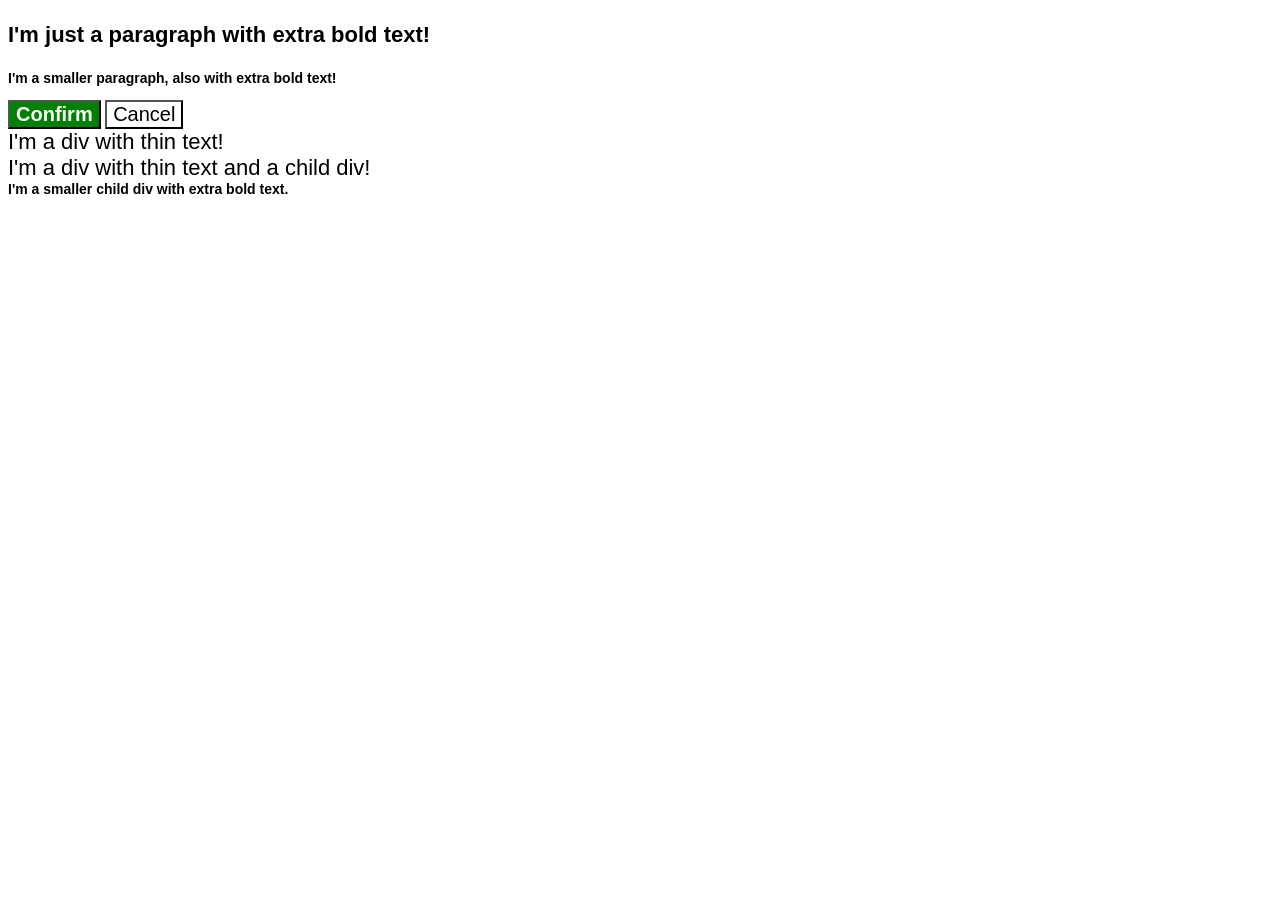
<file: 01-cascade-fix/index.html>
<!DOCTYPE html>
<html lang="en">
  <head>
    <meta charset="UTF-8">
    <meta http-equiv="X-UA-Compatible" content="IE=edge">
    <meta name="viewport" content="width=device-width, initial-scale=1.0">
    <title>Fix the Cascade</title>
    <link rel="stylesheet" href="style.css">
  </head>
  <body>
    <p class="para">I'm just a paragraph with extra bold text!</p>
    <p class="para small-para">I'm a smaller paragraph, also with extra bold text!</p>

    <button id="confirm-button" class="button confirm">Confirm</button>
    <button id="cancel-button" class="button cancel">Cancel</button>

    <div class="text">I'm a div with thin text!</div>
    <div class="text">I'm a div with thin text and a child div!
      <div class="text child">I'm a smaller child div with extra bold text.</div>
    </div>
  </body>
</html>
</file>
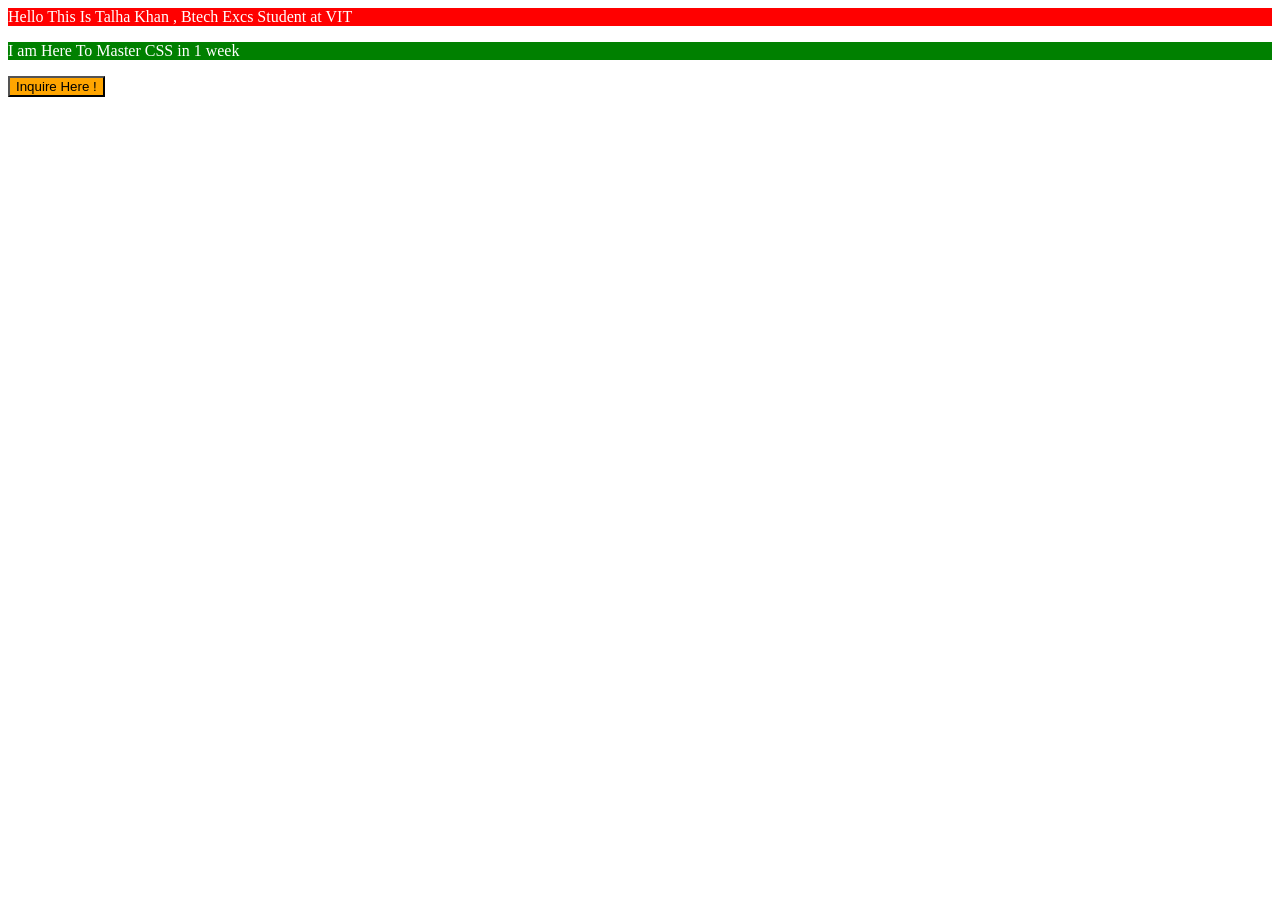
<file: 01-css-methods/index.html>
<!DOCTYPE html>
<html lang="en">
<head>
    <link href="styles.css" rel="stylesheet">
    <meta charset="UTF-8">
    <meta name="viewport" content="width=device-width, initial-scale=1.0">
    <title>Welcome To Css !</title>
    <style>
        p
        {
            color: white;
            background-color: green;
        }
    </style>
</head>
<body>
    <div> Hello This Is Talha Khan , Btech Excs Student at VIT </div>
    <p> I am Here To Master CSS in 1 week </p>
    <button style="color: black; background-color: orange;">Inquire Here !</button>   
</body>
</html>
</file>
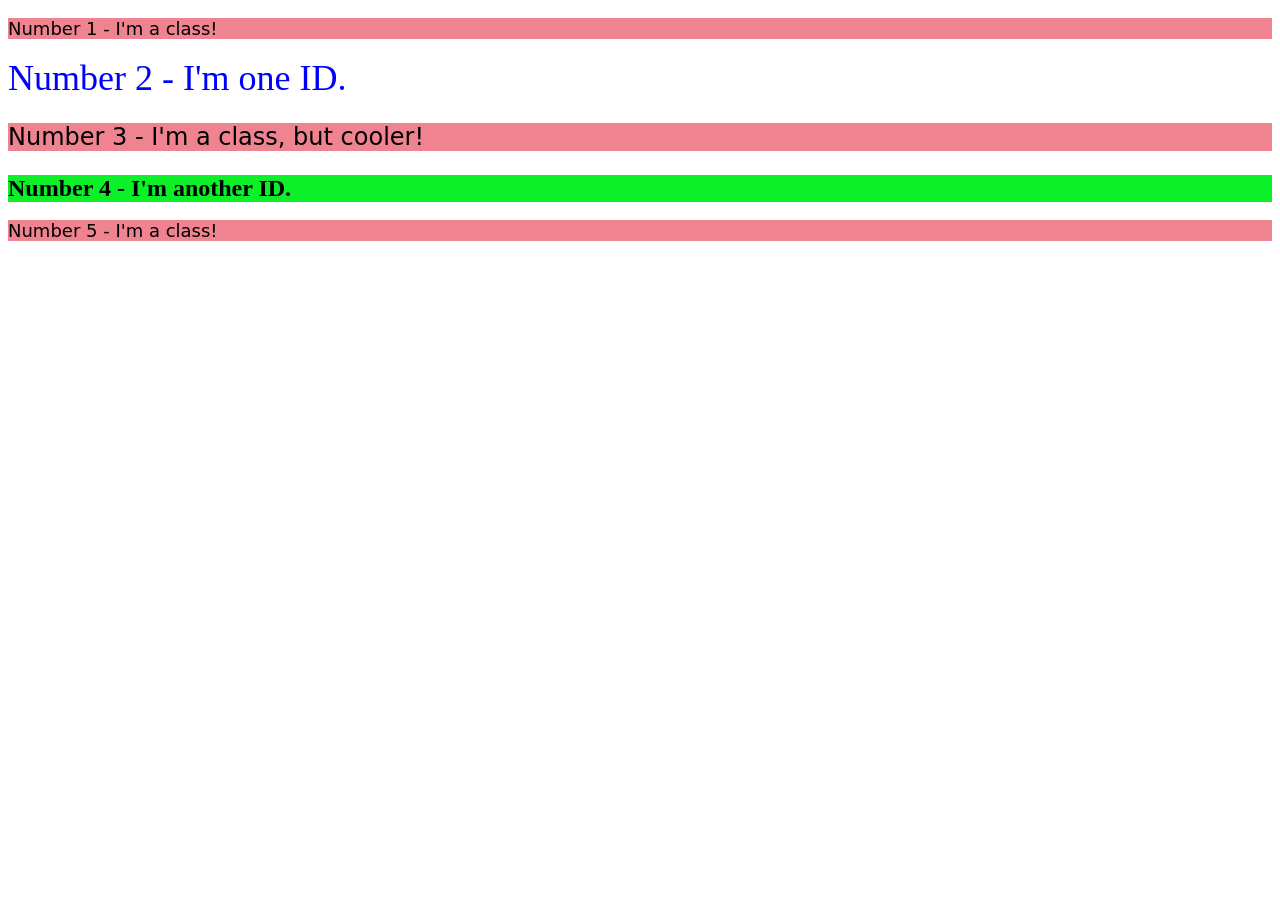
<file: 02-class-id-selectors/index.html>
<!DOCTYPE html>
<html lang="en">
  <head>
    <meta charset="UTF-8">
    <meta http-equiv="X-UA-Compatible" content="IE=edge">
    <meta name="viewport" content="width=device-width, initial-scale=1.0">
    <title>Class and ID Selectors</title>
    <link rel="stylesheet" href="style.css">
  </head>
  <body>
    <p class="same">Number 1 - I'm a class!</p>
    <div id="unique">Number 2 - I'm one ID.</div>
    <p class="different">Number 3 - I'm a class, but cooler!</p>
    <div class="samebutdiff" ><strong>Number 4 - I'm another ID.</strong></div>
    <p class="same">Number 5 - I'm a class!</p>
  </body>
</html>
</file>
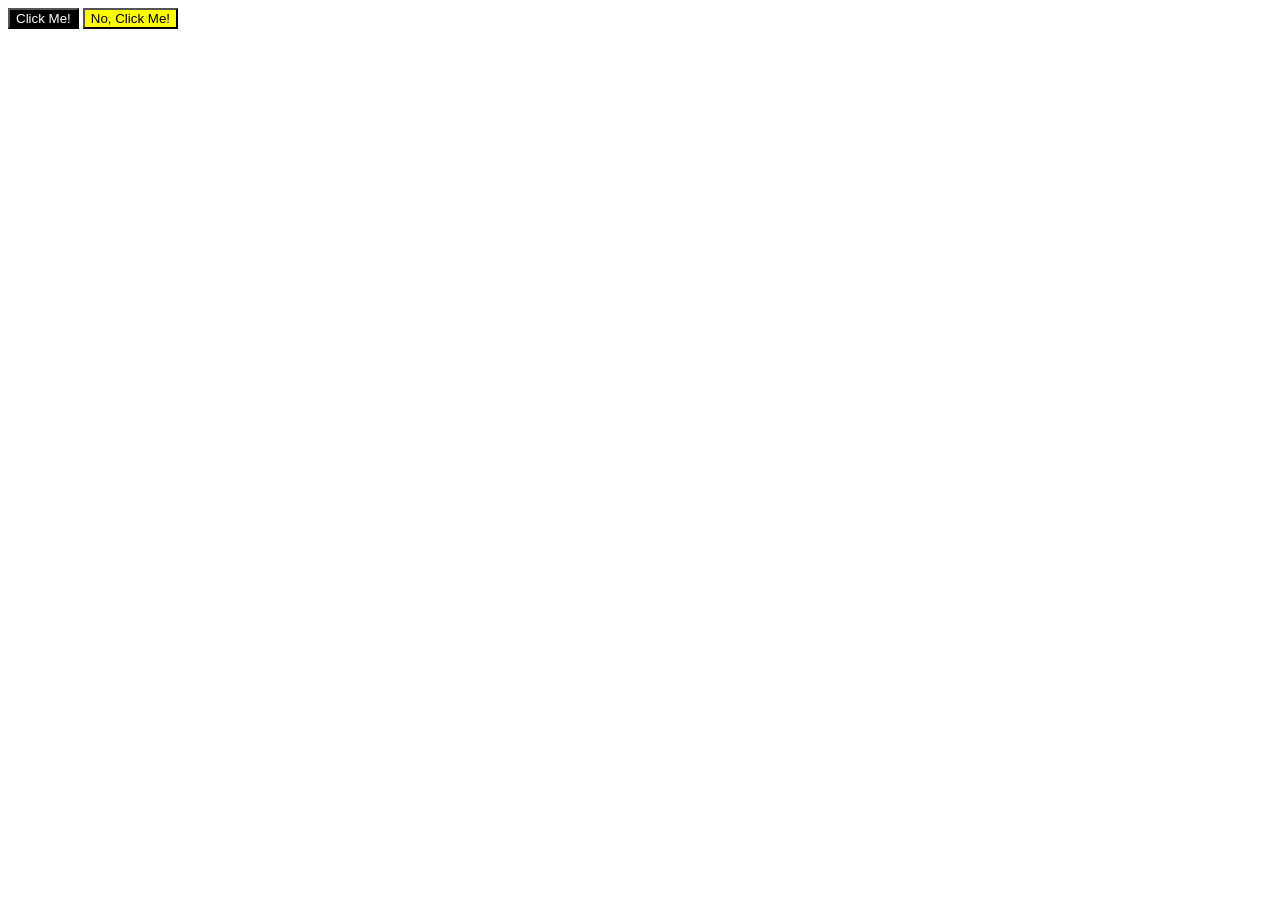
<file: 03-grouping-selectors/index.html>
<!DOCTYPE html>
<html lang="en">
<head>
    <meta charset="UTF-8">
    <meta name="viewport" content="width=device-width, initial-scale=1.0">
    <title>Document</title>
    <link rel="stylesheet" href="style.css">
</head>
<body>
    <button class="iam">Click Me!</button>
    <button class="noi">No, Click Me!</button>
</body>
</html>
</file>
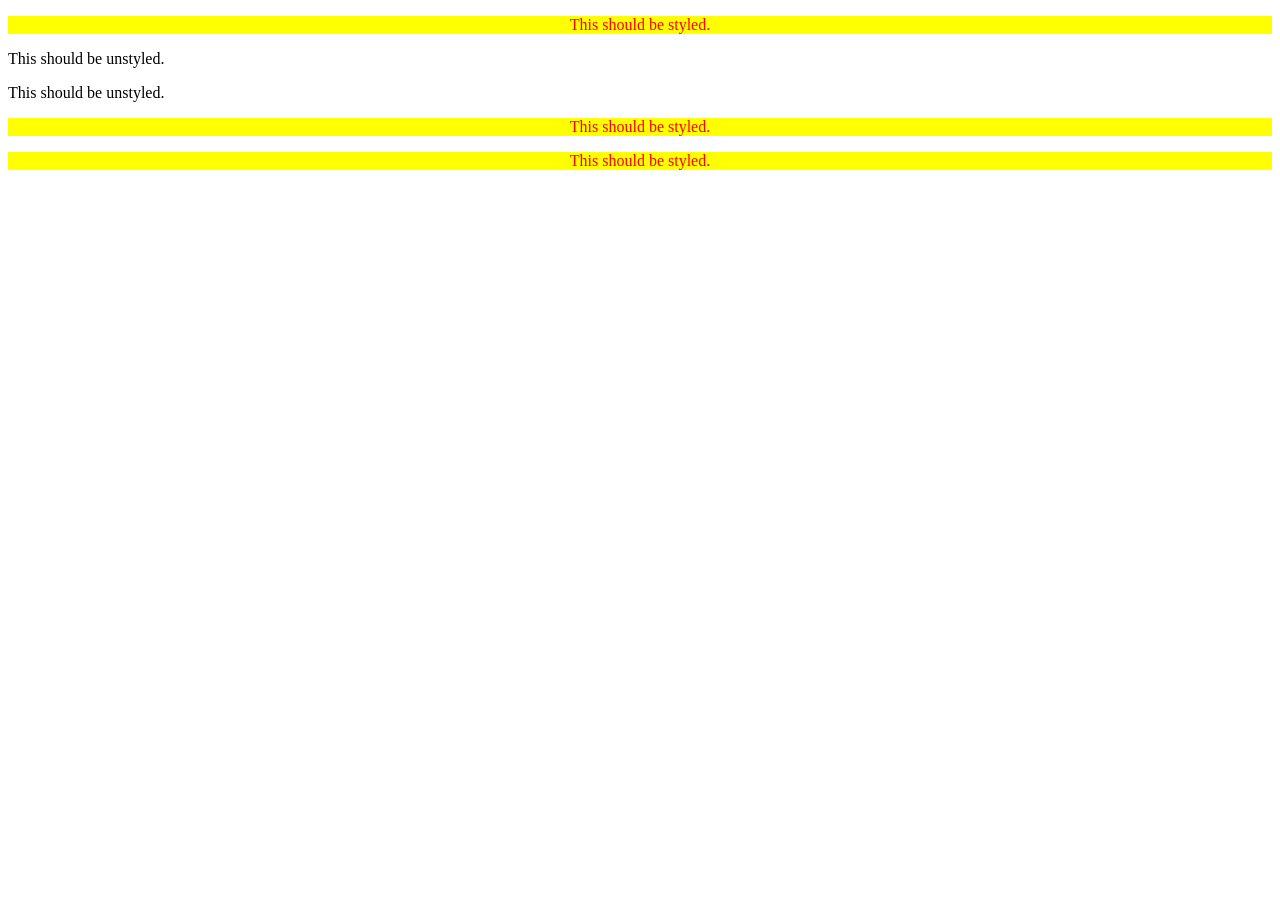
<file: 05-descendant-combinator/index.html>
<!DOCTYPE html>
<html lang="en">
  <head>
    <meta charset="UTF-8">
    <meta http-equiv="X-UA-Compatible" content="IE=edge">
    <meta name="viewport" content="width=device-width, initial-scale=1.0">
    <title>Descendant Combinator</title>
    <link rel="stylesheet" href="style.css">
  </head>
  <body>
    <div class="container">
      <p class="text">This should be styled.</p>
    </div>
    <p class="text">This should be unstyled.</p>
    <p class="text">This should be unstyled.</p>
    <div class="container">
      <p class="text">This should be styled.</p>
      <p class="text">This should be styled.</p>
    </div>
  </body>
</html>
</file>
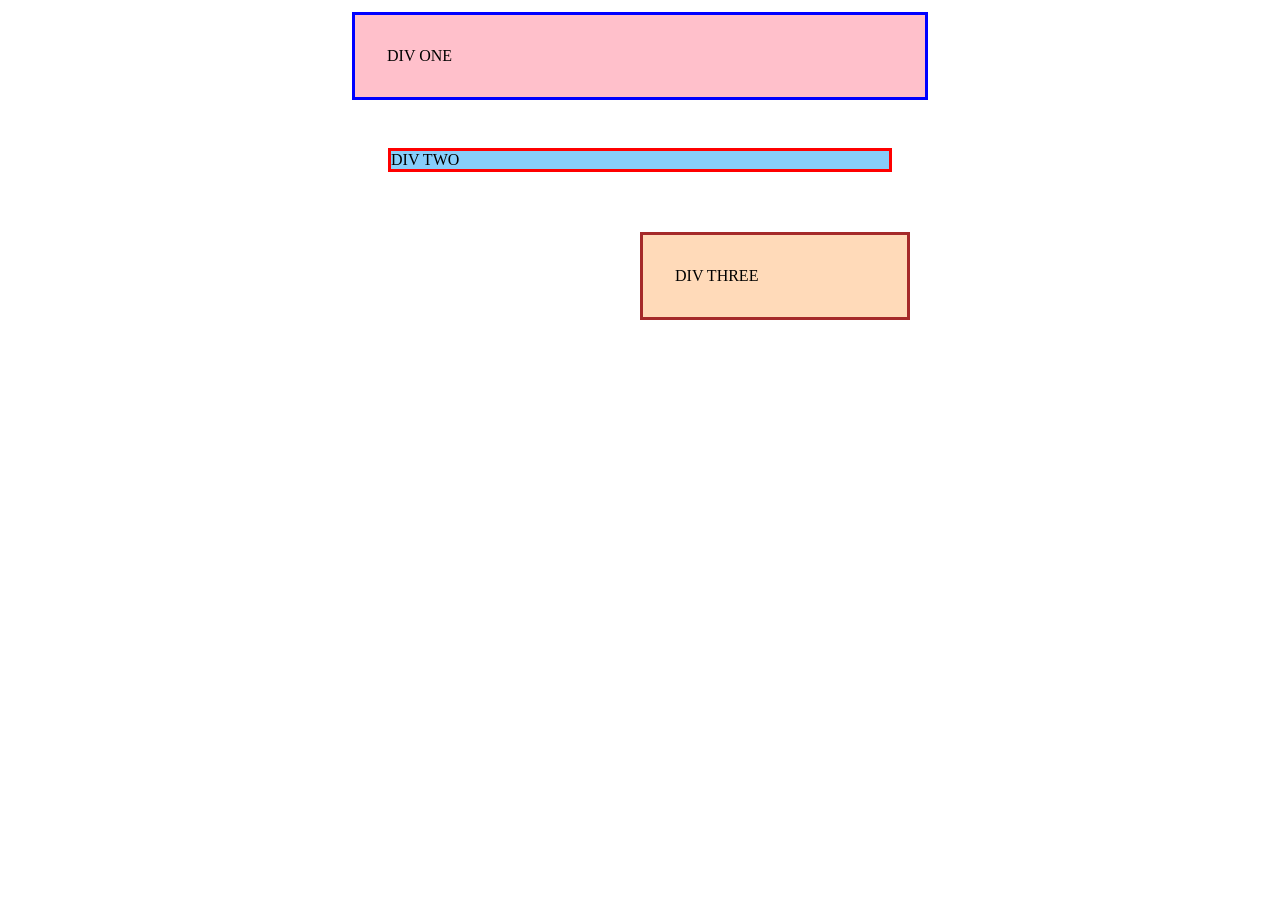
<file: 06-margin-and-padding-1/index.html>
<!DOCTYPE html>
<html lang="en">
  <head>
    <meta charset="UTF-8">
    <meta http-equiv="X-UA-Compatible" content="IE=edge">
    <meta name="viewport" content="width=device-width, initial-scale=1.0">
    <title>Margin and Padding exercise</title>
    <link rel="stylesheet" href="style.css">
  </head>
  <body>
    <div class="one">
      DIV ONE
    </div>
    <div class="two">
      DIV TWO
    </div>
    <div class="three">
      DIV THREE
    </div>
  </body>
</html>
</file>
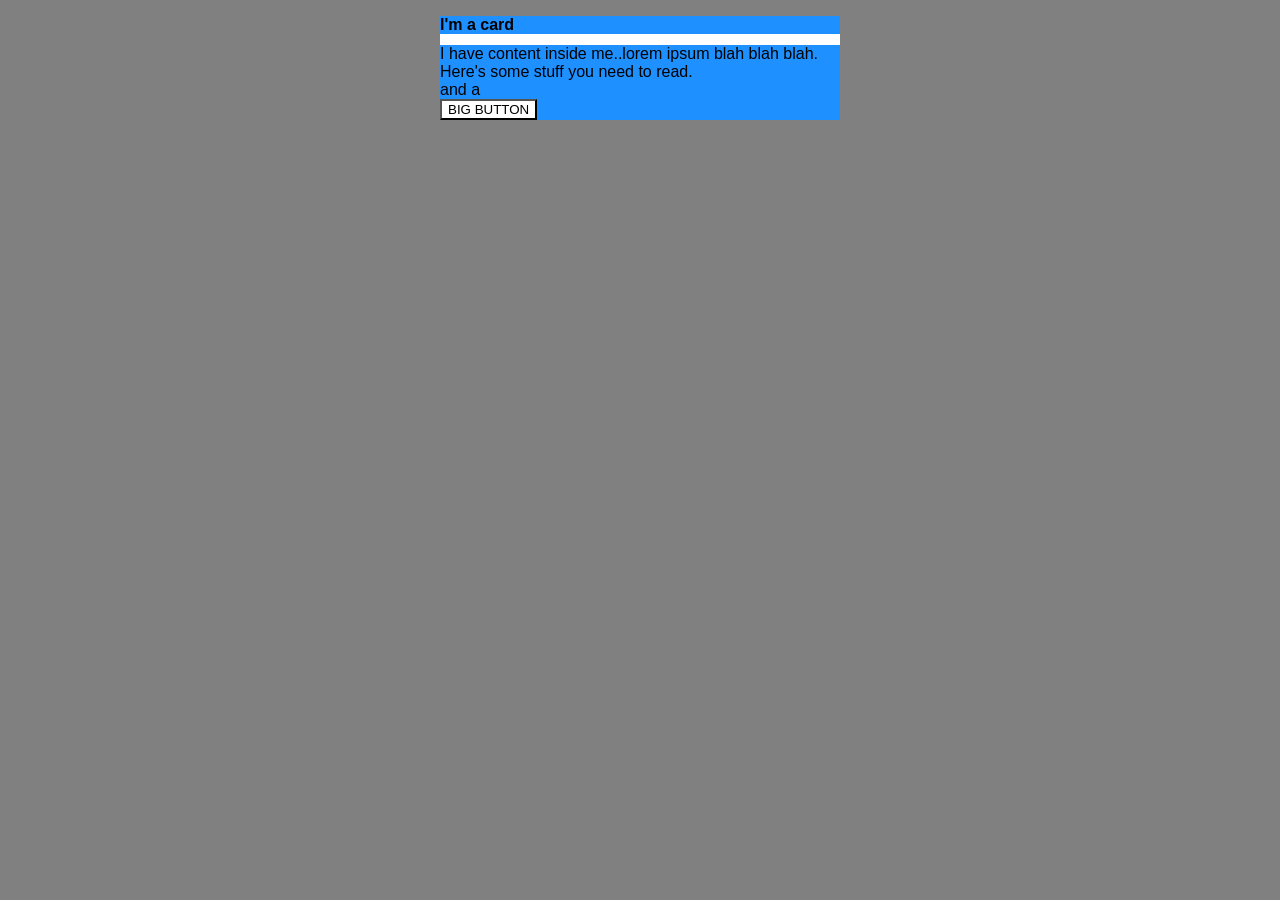
<file: 06-margin-and-padding-2/index.html>
<!DOCTYPE html>
<html lang="en">
  <head>
    <meta charset="UTF-8">
    <meta http-equiv="X-UA-Compatible" content="IE=edge">
    <meta name="viewport" content="width=device-width, initial-scale=1.0">
    <title>Margin and Padding exercise 2</title>
    <link rel="stylesheet" href="style.css">
  </head>
  <body>
    <div class="card">
      <h1 class="title">I'm a card</h1>
      <div class="content">I have content inside me..lorem ipsum blah blah blah. Here's some stuff you need to read.</div>
      <div class="button-container">and a<br><button>BIG BUTTON</button></br></div>
    </div>
  </body>
</html>
</file>
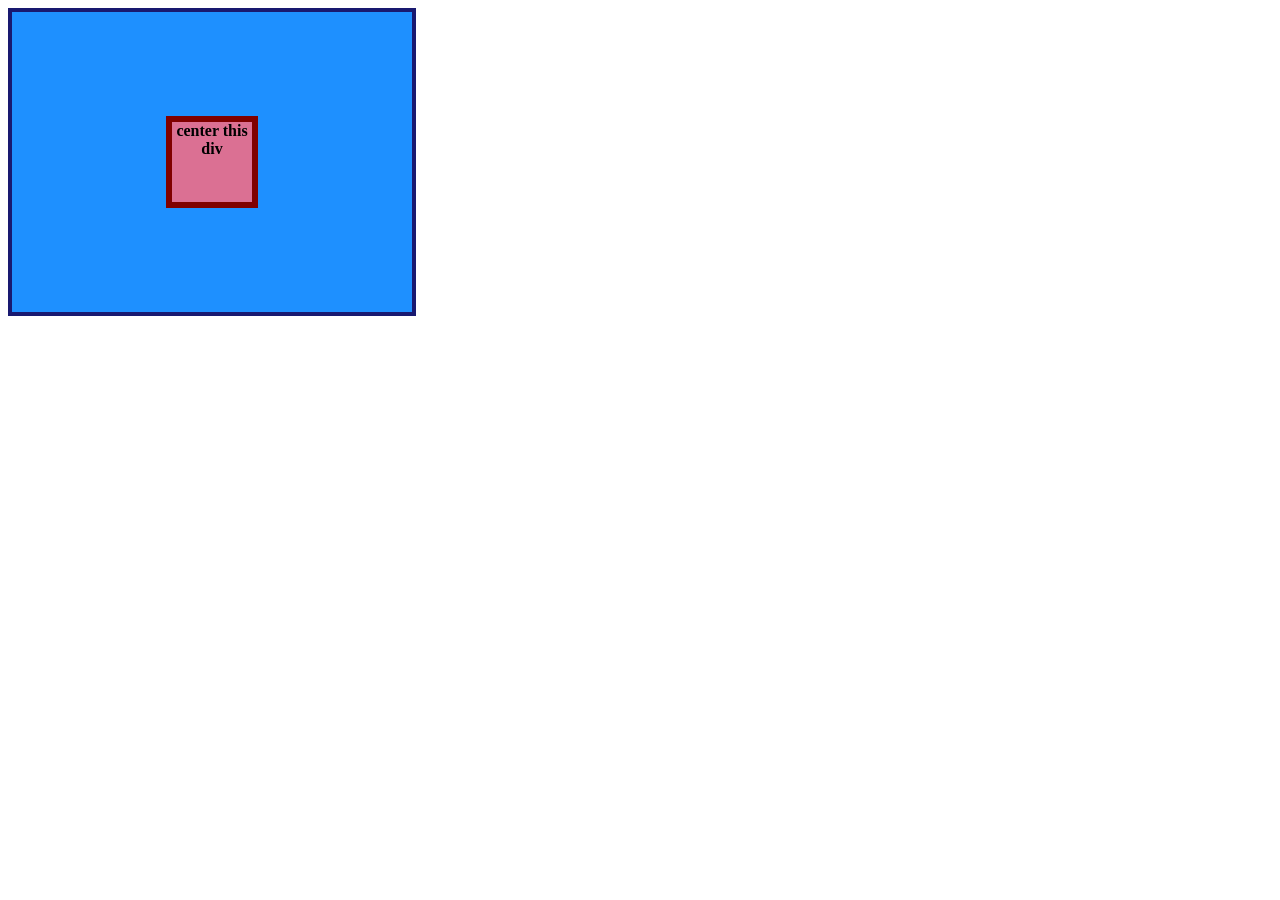
<file: flexbox/Problem_1/index.html>
<!DOCTYPE html>
<html lang="en">
  <head>
    <meta charset="UTF-8">
    <meta http-equiv="X-UA-Compatible" content="IE=edge">
    <meta name="viewport" content="width=device-width, initial-scale=1.0">
    <title>CENTER THIS DIV</title>
    <link rel="stylesheet" href="style.css">
  </head>
  <body>
    <div class="container">
      <div class="box">center this div</div>
    </div>
  </body>
</html>
</file>
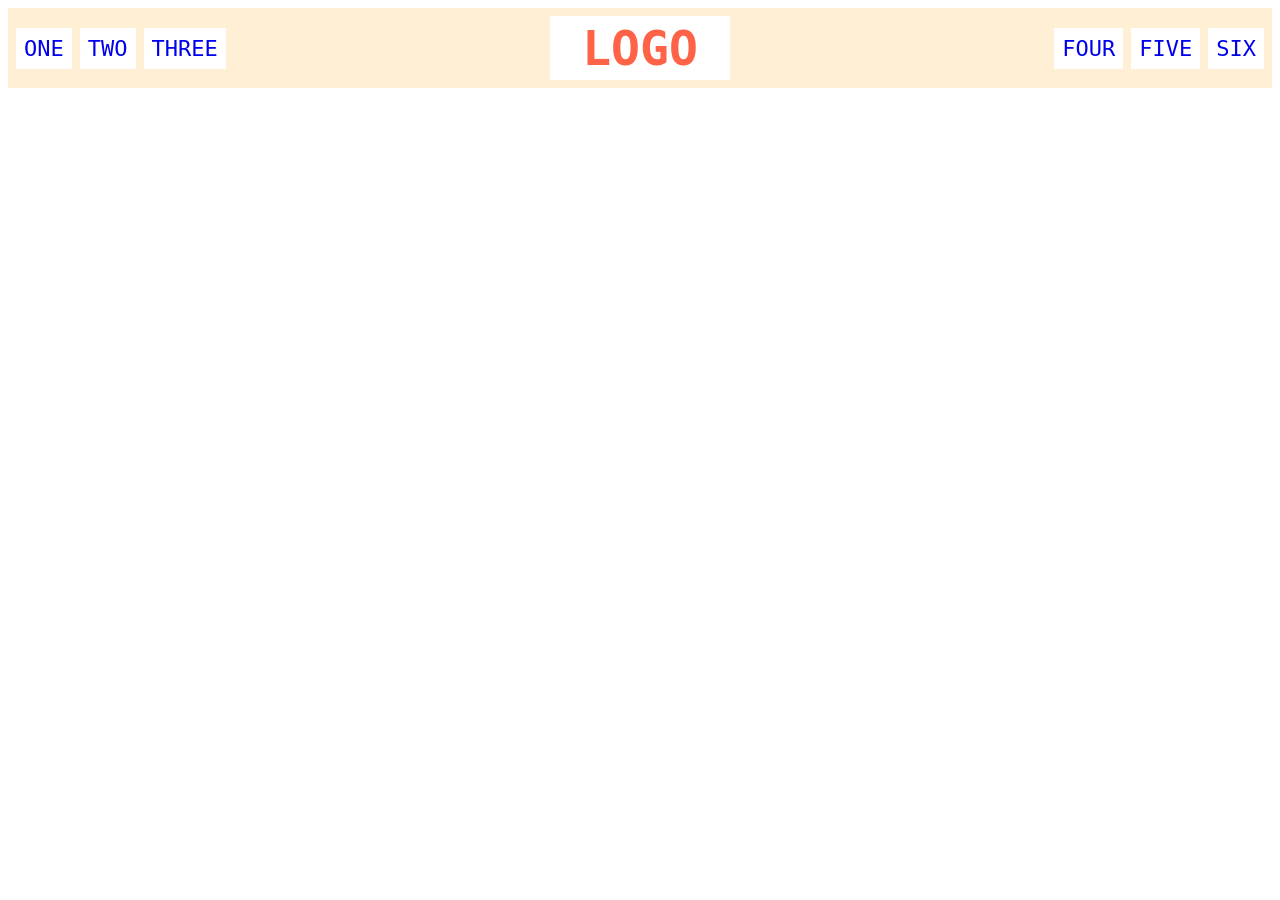
<file: flexbox/Problem_2/index.html>
<!DOCTYPE html>
<html lang="en">
  <head>
    <meta charset="UTF-8">
    <meta http-equiv="X-UA-Compatible" content="IE=edge">
    <meta name="viewport" content="width=device-width, initial-scale=1.0">
    <title>Flex Header</title>
    <link rel="stylesheet" href="style.css">
  </head>
  <body>
    <div class="header">
      <div class="left-links">
        <ul>
          <li><a href="#">ONE</a></li>
          <li><a href="#">TWO</a></li>
          <li><a href="#">THREE</a></li>
        </ul>
      </div>
      <div class="logo">LOGO</div>
      <div class="right-links">
        <ul>
            
          <li><a href="#">FOUR</a></li>
          <li><a href="#">FIVE</a></li>
          <li><a href="#">SIX</a></li>
        </ul>
      </div>
    </div>
  </body>
</html>
</file>
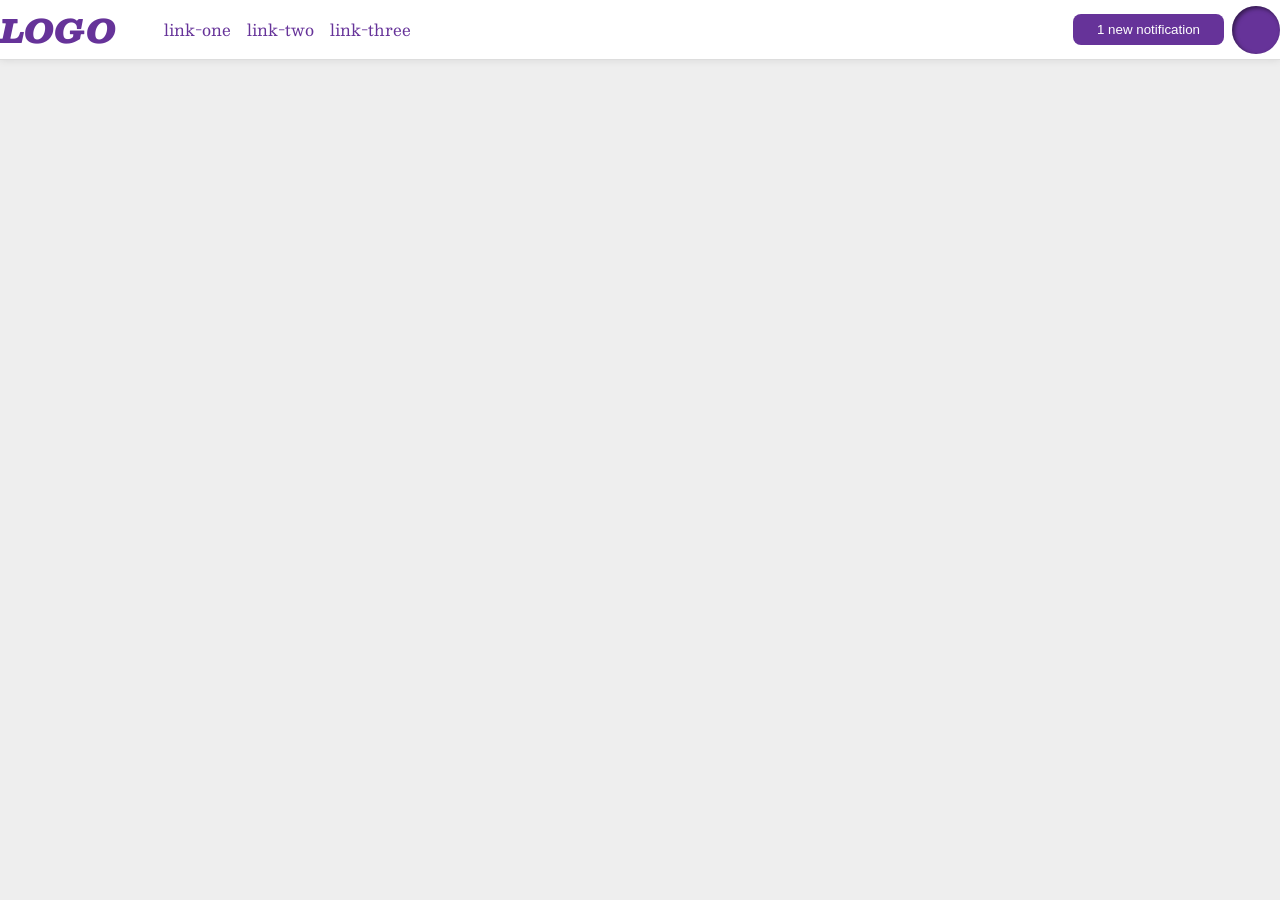
<file: flexbox/Problem_3/index.html>
<!DOCTYPE html>
<html lang="en">
  <head>
    <meta charset="UTF-8">
    <meta http-equiv="X-UA-Compatible" content="IE=edge">
    <meta name="viewport" content="width=device-width, initial-scale=1.0">
    <title>Flex Header 2</title>
    <link rel="stylesheet" href="style.css">
  </head>
  <body>
    <div class="header">
      <div class="left">
        <div class="logo">
          LOGO
        </div>
        <ul class="links">
          <li><a href="https://google.com">link-one</a></li>
          <li><a href="https://google.com">link-two</a></li>
          <li><a href="https://google.com">link-three</a></li>
        </ul>
      </div>
      <div class = "right">
       <button class="notifications">
         1 new notification
       </button>
       <div class="profile-image"></div>
      </div>
    </div>
  </body>
</html>
</file>
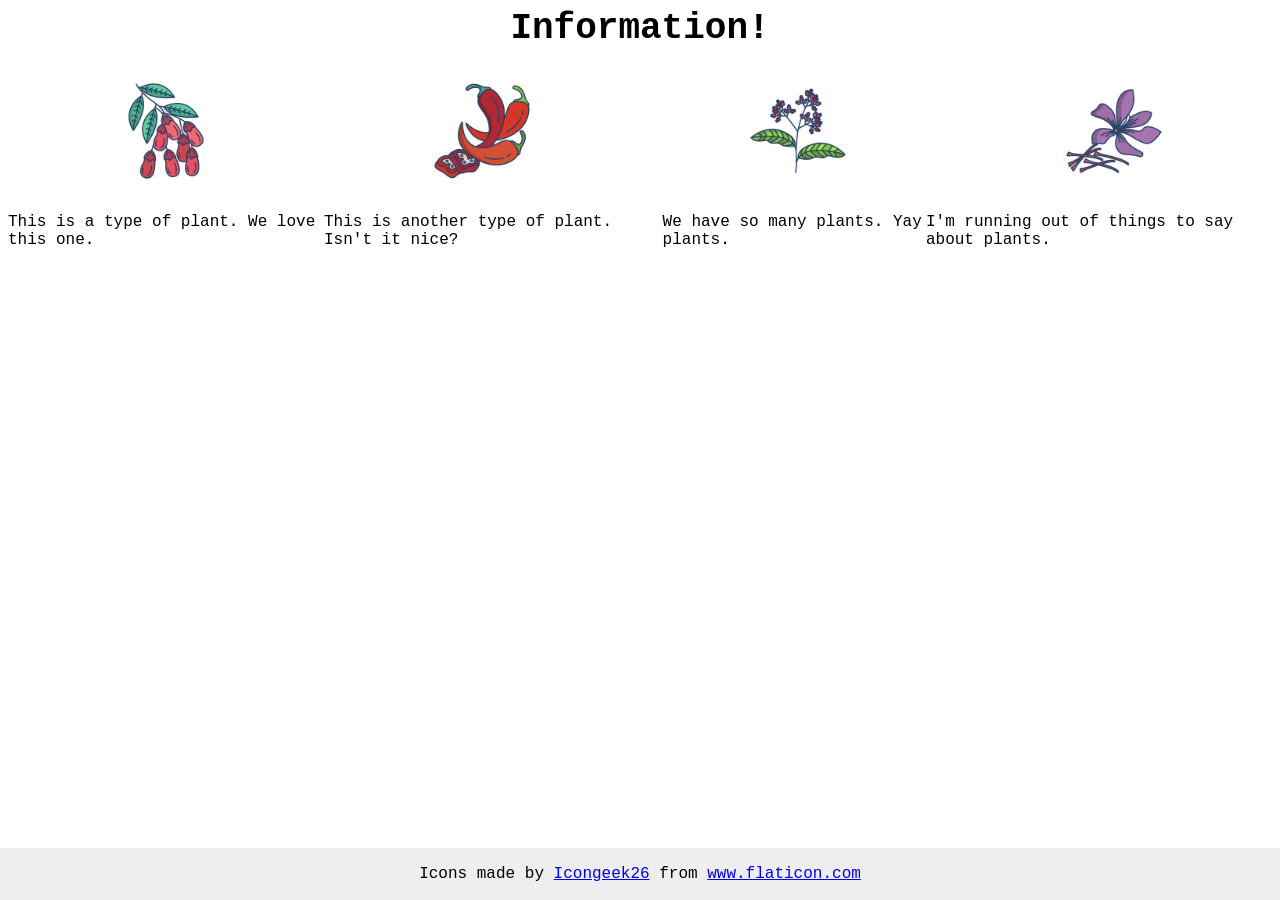
<file: flexbox/Problem_4/index.html>
<!DOCTYPE html>
<html lang="en">
  <head>
    <meta charset="UTF-8">
    <meta http-equiv="X-UA-Compatible" content="IE=edge">
    <meta name="viewport" content="width=device-width, initial-scale=1.0">
    <title>Information</title>
    <link rel="stylesheet" href="style.css">
  </head>
  <body>
   <div class="title-div">
    <div class="title">Information!</div>
   </div>
   <div class="img-div">
    <img src="./img/barberry.png" alt="barberry">
    <img src="./img/chilli.png" alt="chili"> 
    <img src="./img/pepper.png" alt="pepper">  
    <img src="./img/saffron.png" alt="saffron">
   </div>
   <div class="img-text-div">
    <div class="text">This is a type of plant. We love this one.</div>
    <div class="text">This is another type of plant. Isn't it nice?</div>
    <div class="text">We have so many plants. Yay plants.</div>
    <div class="text">I'm running out of things to say about plants.</div>
   </div>

    <!-- disregard this section, it's here to give attribution to the creator of these icons -->
    <div class="footer">
      <div>Icons made by <a href="https://www.flaticon.com/authors/icongeek26" title="Icongeek26">Icongeek26</a> from <a href="https://www.flaticon.com/" title="Flaticon">www.flaticon.com</a></div>
    </div>
  </body>
</html>
</file>
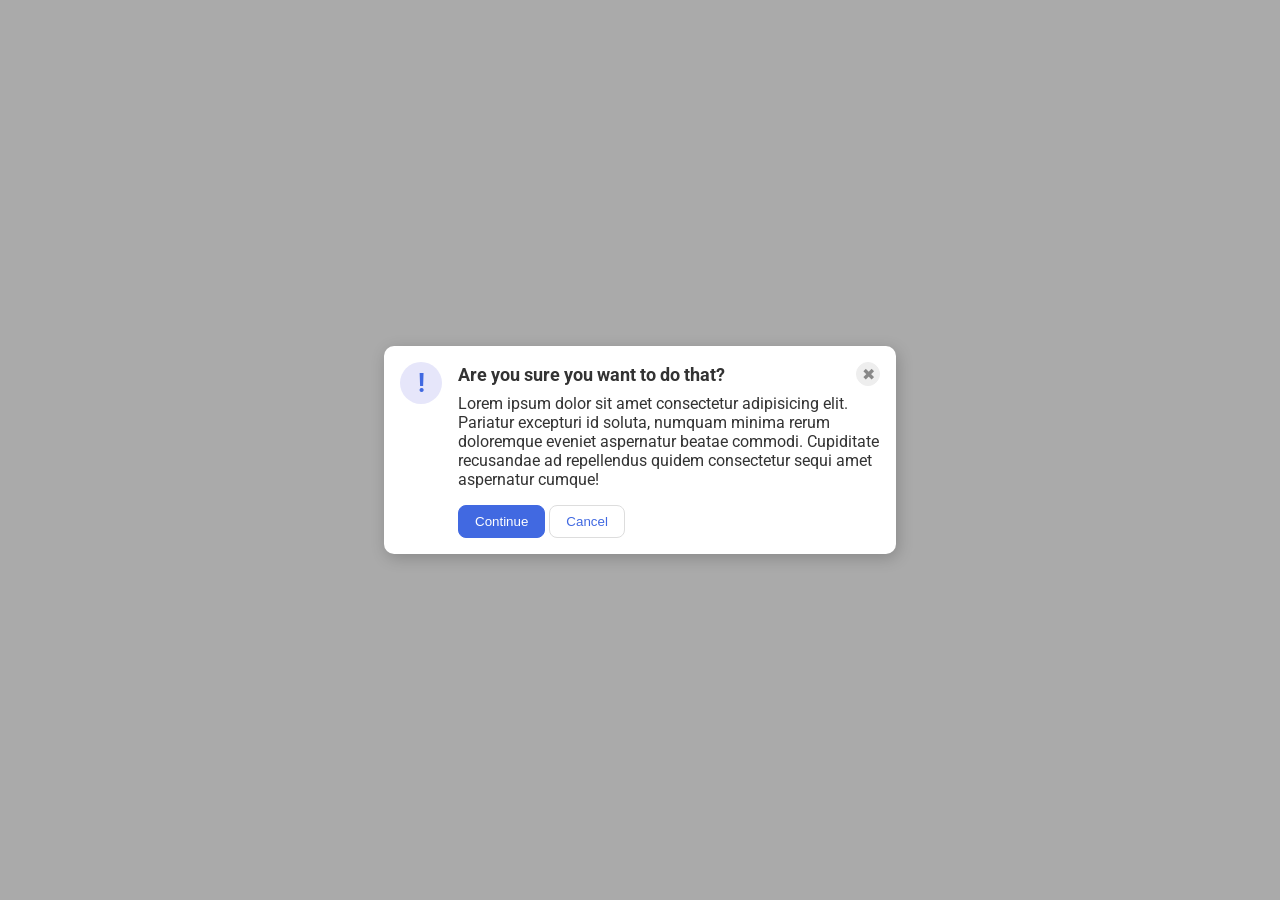
<file: flexbox/Problem_5/index.html>
<!DOCTYPE html>
<html lang="en">
  <head>
    <meta charset="UTF-8">
    <meta http-equiv="X-UA-Compatible" content="IE=edge">
    <meta name="viewport" content="width=device-width, initial-scale=1.0">
    <link rel="stylesheet" href="style.css">
    <title>Modal</title>
  </head>
  <body>
    <div class="modal">
      <div class="icon">!</div>
      <!-- additional container used here -->
      <div class="container">
        <!-- header div was moved to encompass the close button as well -->
        <div class="header">Are you sure you want to do that?
          <button class="close-button">✖</button>
        </div>
        <div class="text">Lorem ipsum dolor sit amet consectetur adipisicing elit. Pariatur excepturi id soluta, numquam minima rerum doloremque eveniet aspernatur beatae commodi. Cupiditate recusandae ad repellendus quidem consectetur sequi amet aspernatur cumque!</div>
        <button class="continue">Continue</button>
        <button class="cancel">Cancel</button>
      </div>
    </div>
  </body>
</html>
</file>
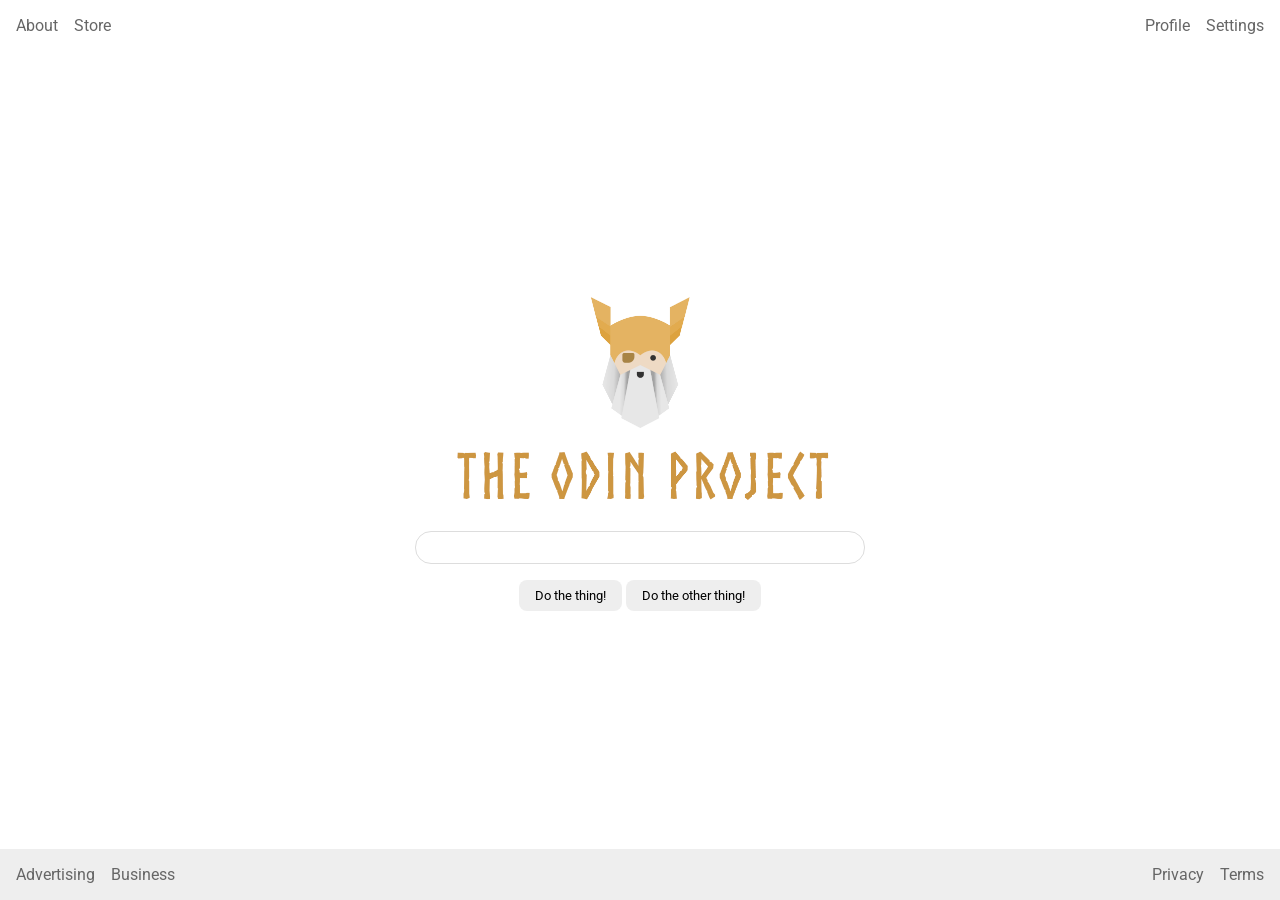
<file: flexbox/Problem_6/index.html>
<!DOCTYPE html>
<html lang="en">
  <head>
    <meta charset="UTF-8">
    <meta http-equiv="X-UA-Compatible" content="IE=edge">
    <meta name="viewport" content="width=device-width, initial-scale=1.0">
    <title>LAYOUT</title>
    <link rel="stylesheet" href="./style.css">
  </head>
  <body>
    <div class="header">
      <ul class="left-links">
        <li><a href="#">About</a></li>
        <li><a href="#">Store</a></li>
      </ul>
      <ul class="right-links">
        <li><a href="#">Profile</a></li>
        <li><a href="#">Settings</a></li>
      </ul>
    </div>
    <div class="content">
      <img src="./logo.png" alt="Project logo. Represents odin with the project name.">
      <div class="input">
        <input type="text">
      </div>
      <div class="buttons">
        <button>Do the thing!</button>
        <button>Do the other thing!</button>
      </div>
    </div>
    <div class="footer">
      <ul class="left-links">
        <li><a href="#">Advertising</a></li>
        <li><a href="#">Business</a></li>
      </ul>
      <ul class="right-links">
        <li><a href="#">Privacy</a></li>
        <li><a href="#">Terms</a></li>
      </ul>
    </div>
  </body>
</html>
</file>
<file: 01-cascade-fix/style.css>
body {
  font-family: Arial, Helvetica, sans-serif;
}

.para,
.small-para {
  color: hsl(0, 0%, 0%);
  font-weight: 800;
}

.para.small-para {
  font-size: 14px;
  font-weight: 800;
}

.para {
  font-size: 22px;
}

#confirm-button {
  background: green;
  color: white;
  font-weight: bold;
} 

.button {
  background-color: rgb(255, 255, 255);
  color: rgb(0, 0, 0);
  font-size: 20px;
}

.text .child {
  color: rgb(0, 0, 0);
  font-weight: 800;
  font-size: 14px;
}

div.text {
  color: rgb(0, 0, 0);
  font-size: 22px;
  font-weight: 100;
}
</file>
<file: 01-css-methods/styles.css>
div 
{
    color: white;
    background-color: red;
}
</file>
<file: 02-class-id-selectors/style.css>
.same{
    font-size: 18px;
    
}

p
{
    color: black;
    background-color: rgb(239, 132, 144);
    font-family: Verdana, 'DejaVu Sans', sans-serif;
}

.different
{
    font-size: 24px;
}

.samebutdiff
{
    color :black;
    background-color: rgb(11, 240, 41);
    font-size: 24px;

}

#unique
{
    font-size: 36px ;
    color: blue;
}
</file>
<file: 03-grouping-selectors/style.css>
.iam
{
     color: white;
     background-color: black;

}

.noi
{
    color: black;
    background-color: yellow;
}

.iam,.noi
{
    font-size: 28;
    font-family: Helvetica,'Times New Roman', sans-serif;
}
</file>
<file: 05-descendant-combinator/style.css>
.container .text
{
    text-align: center;
    color: red;
    background-color: yellow;
}
</file>
<file: 06-margin-and-padding-1/style.css>
body {
  max-width: 600px;
  margin: 0 auto;
}

.one {
    background-color: pink;
    margin: 12px;
    padding : 32px;
    border: 3px solid blue;
}

.two {
    background: lightskyblue;
    border: 3px solid red;
    margin: 48px;
    margin-bottom: 60px;
}

.three {
  background: peachpuff;
  border: 3px solid brown;
  width: 200px;
  /* CHANGE ME */
  padding: 32px;
  margin-left: 300px;
}
</file>
<file: 06-margin-and-padding-2/style.css>
body {
  background: gray;
  font-family: sans-serif;
}

.card {
  width: 400px;
  background: white;
  margin: 16px auto;
}
.title {
    font-size: 16px;
}
.content{
    margin: 16 px auto;
}
.button-container{
    margin: 16 px auto;
}

.title,
.content,
.button-container {
  background: dodgerblue;
}

button {
  text-align:center;
  background: white;
}
</file>
<file: flexbox/Problem_1/style.css>
.container {
  background: dodgerblue;
  border: 4px solid midnightblue;
  width: 400px;
  height: 300px;
  display : flex;
  flex: 1;
  justify-content: center;
  align-items: center;
}

.box {
  background: palevioletred;
  font-weight: bold;
  text-align: center;
  border: 6px solid maroon;
  width: 80px;
  height: 80px;
}
</file>
<file: flexbox/Problem_2/style.css>
.header  {
  font-family: monospace;
  background: papayawhip;
}

.logo {
  font-size: 48px;
  font-weight: 900;
  color: tomato;
  background: white;
  padding: 4px 32px;
}

ul {
  /* this removes the dots on the list items*/
  list-style-type: none;
}

a {
  font-size: 22px;
  background: white;
  padding: 8px;
  /* this removes the line under the links */
  text-decoration: none;
}

/* SOLUTION */

.header {
  padding: 8px;
  display: flex;
  align-items: center;
  justify-content: space-between;
}

ul {
  display: flex;
  margin: 0;
  padding: 0;
  gap: 8px;
}
</file>
<file: flexbox/Problem_3/style.css>
/* this is some magical font-importing.  
you'll learn about it later. */
@import url('https://fonts.googleapis.com/css2?family=Besley:ital,wght@0,400;1,900&display=swap');

body {
  margin: 0;
  background: #eee;
  font-family: Besley, serif;
}

.header {
  background: white;
  border-bottom: 1px solid #ddd;
  box-shadow: 0 0 8px rgba(0,0,0,.1);
  display: flex;
}

.profile-image {
  background: rebeccapurple;
  box-shadow: inset 2px 2px 4px rgba(0,0,0,.5);
  border-radius: 50%;
  width: 48px;
  height: 48px;
}

.logo {
  color: rebeccapurple;
  font-size: 32px;
  font-weight: 900;
  font-style: italic;
}

button {
  border: none;
  border-radius: 8px;
  background: rebeccapurple;
  color: white;
  padding: 8px 24px;
}

a {
  /* this removes the line under our links */
  text-decoration: none;
  color: rebeccapurple;
}

ul {
  list-style-type: none;
}

/* Solution  */
.header{
    display:flex;
    justify-content: space-between;

}

.links{
    display:flex;
    gap : 16px;
}

.left,.right
{
    display: flex;
    justify-content: center;
    align-items: center;
    display: flex;
    gap: 8px;
}
</file>
<file: flexbox/Problem_4/style.css>
body {
  font-family: 'Courier New', Courier, monospace;
}

.img-div{
    display: flex;
    justify-content: space-around;
    padding: 100 px;
}
.img-text-div{
  display: flex;
  justify-content: space-around;
}

img {
  width: 100px;
  height: 100px;
  padding: 32px;
}
.title-div{
  display: flex;
  justify-content: center;
  align-items: center;
}
.title{
  font-size: 36px;
  font-weight: 900;
}

/* do not edit this footer */
.footer {
  position: fixed;
  bottom: 0;
  left: 0;
  right: 0;
  height: 52px;
  display: flex;
  align-items: center;
  justify-content: center;
  background: #eee;
}
</file>
<file: flexbox/Problem_5/style.css>
@import url('https://fonts.googleapis.com/css2?family=Roboto:wght@400;700&display=swap');

html, body {
  height: 100%;
}

body {
  font-family: Roboto, sans-serif;
  margin: 0;
  background: #aaa;
  color: #333;
  /* I'll give you this one for free */
  display: flex;
  align-items: center;
  justify-content: center;
}

.modal {
  background: white;
  width: 480px;
  border-radius: 10px;
  box-shadow: 2px 4px 16px rgba(0,0,0,.2);
}

.icon {
  color: royalblue;
  font-size: 26px;
  font-weight: 700;
  background: lavender;
  width: 42px;
  height: 42px;
  border-radius: 50%;
  display: flex;
  align-items: center;
  justify-content: center;
}

.close-button {
  background: #eee;
  border-radius: 50%;
  color: #888;
  font-weight: 400;
  font-size: 16px;
  height: 24px;
  width: 24px;
  display: flex;
  align-items: center;
  justify-content: center;
  border: 1px solid #eee;
  padding: 0;
}

button {
  cursor: pointer;
  padding: 8px 16px;
  border-radius: 8px;
}

button.continue {
  background: royalblue;
  border: 1px solid royalblue;
  color: white;
}

button.cancel {
  background: white;
  border: 1px solid #ddd;
  color: royalblue;
}

/* SOLUTION: */

.modal {
  display: flex;
  gap: 16px;
  padding: 16px;
}

.icon {
  /* this keeps the icon from getting smashed by the text */
  flex-shrink: 0;
}
/* header container should be wrapped around the button element as well in order for flex style to work */
.header {
  display: flex;
  align-items: center;
  justify-content: space-between;
  font-size: 18px;
  font-weight: 700;
  margin-bottom: 8px;
}

.text {
  margin-bottom: 16px;
}
</file>
<file: flexbox/Problem_6/style.css>
@import url('https://fonts.googleapis.com/css2?family=Roboto:wght@400;700&display=swap');

body {
  height: 100vh;
  margin: 0;
  overflow: hidden;
  font-family: Roboto, sans-serif;
}

img {
  width: 600px;
}

button {
  font-family: Roboto, sans-serif;
  border: none;
  border-radius: 8px;
  background: #eee;
}

input {
  border: 1px solid #ddd;
  border-radius: 16px;
  padding: 8px 24px;
  width: 400px;
}
/* solution */

body{
    display:flex;
    flex-direction: column;
}

button {
  padding: 8px 16px;
}


.content{
    flex: 1;
    display: flex;
    justify-content: center;
    align-items: center;
    flex-direction: column;
    gap: 16px;
}

a {
  color: #666;
  text-decoration: none;
}

.header,
.footer {
  display: flex;
  justify-content: space-between;
  padding: 16px;
}

.footer {
  background: #eee;
}

ul {
  display: flex;
  list-style: none;
  margin: 0;
  padding: 0;
  gap: 16px;
}
</file>
